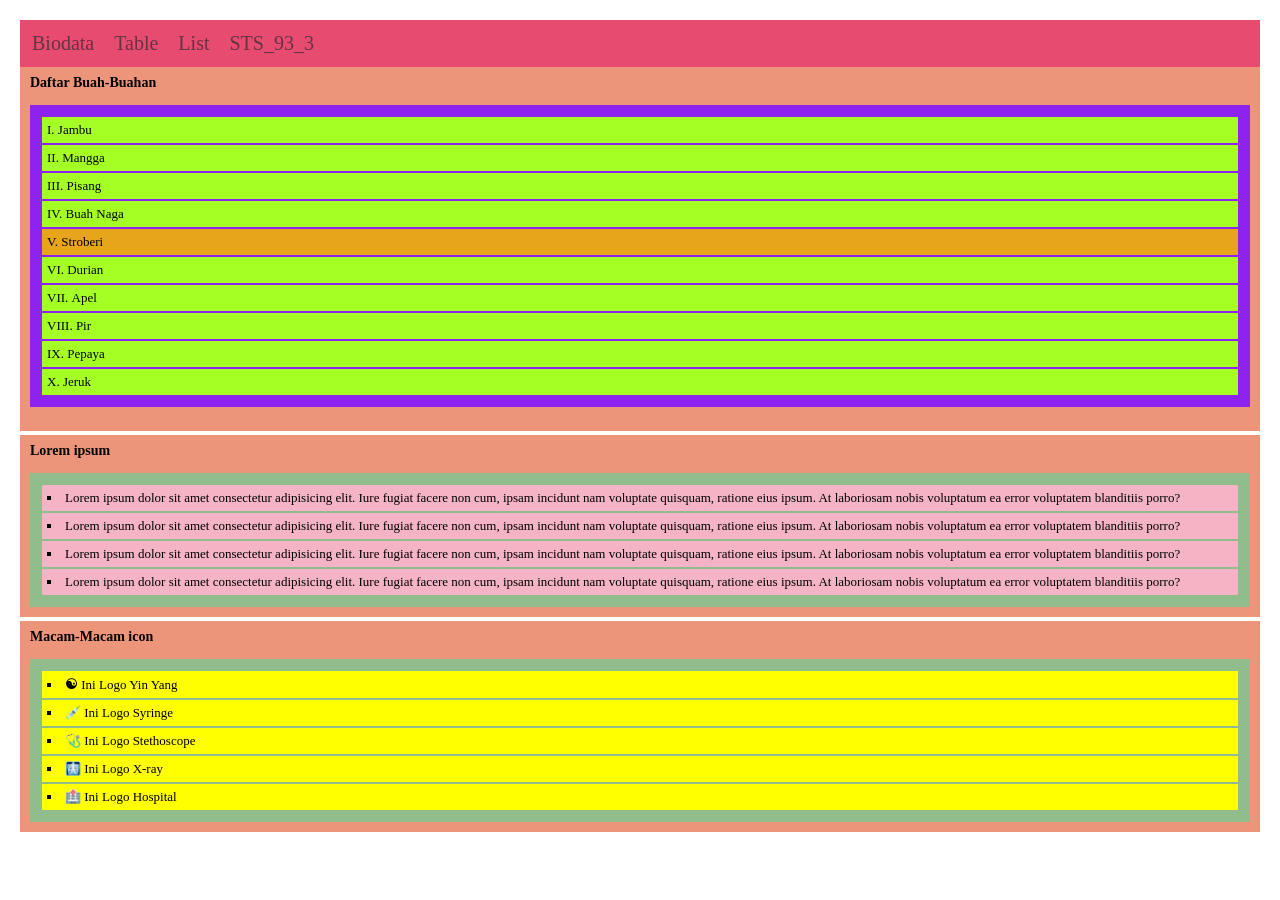
<file: index.html>
<!DOCTYPE html>
<html lang="id">
<head>
<meta charset="UTF-8">
<meta name="viewport" content="width=device-width, initial-scale=1.0">
<title>Tugas List</title>
<link rel="stylesheet" href="buah-1.css">
</head>
<body>

    <nav class="navbar">
<a href="Biodata.html">Biodata</a>
<a href="table-1.html">Table</a>
<a href="index.html">List</a>
<a href="STS_93_3.HTML">STS_93_3</a>
</nav>

<div class="container">

<section class="buah">
<h3>Daftar Buah-Buahan</h3>

<ol type="I">
<li>Jambu</li>
<li>Mangga</li>
<li>Pisang</li>
<li>Buah Naga</li>
<li>Stroberi</li>
<li>Durian</li>
<li>Apel</li>
<li>Pir</li>
<li>Pepaya</li>
<li>Jeruk</li>
</ol>
</section>

<section class="lorem">
<h3>Lorem ipsum</h3>

<ul>
<li>Lorem ipsum dolor sit amet consectetur adipisicing elit. Iure fugiat facere non cum, ipsam incidunt nam voluptate quisquam, ratione eius ipsum. At laboriosam nobis voluptatum ea error voluptatem blanditiis porro?</li>

<li>Lorem ipsum dolor sit amet consectetur adipisicing elit. Iure fugiat facere non cum, ipsam incidunt nam voluptate quisquam, ratione eius ipsum. At laboriosam nobis voluptatum ea error voluptatem blanditiis porro?</li>

<li>Lorem ipsum dolor sit amet consectetur adipisicing elit. Iure fugiat facere non cum, ipsam incidunt nam voluptate quisquam, ratione eius ipsum. At laboriosam nobis voluptatum ea error voluptatem blanditiis porro?</li>

<li>Lorem ipsum dolor sit amet consectetur adipisicing elit. Iure fugiat facere non cum, ipsam incidunt nam voluptate quisquam, ratione eius ipsum. At laboriosam nobis voluptatum ea error voluptatem blanditiis porro?</li>
</ul>
</section>

<section class="icons">
<h3>Macam-Macam icon</h3>

<ul>
<li><span class="yin">☯</span> Ini Logo Yin Yang</li>
<li><span class="icon">💉</span> Ini Logo Syringe</li>
<li><span class="icon">🩺</span> Ini Logo Stethoscope</li>
<li><span class="icon">🩻</span> Ini Logo X-ray</li>
<li><span class="icon">🏥</span> Ini Logo Hospital</li>
</ul>
</section>

</div>

</body>
</html>
</file>
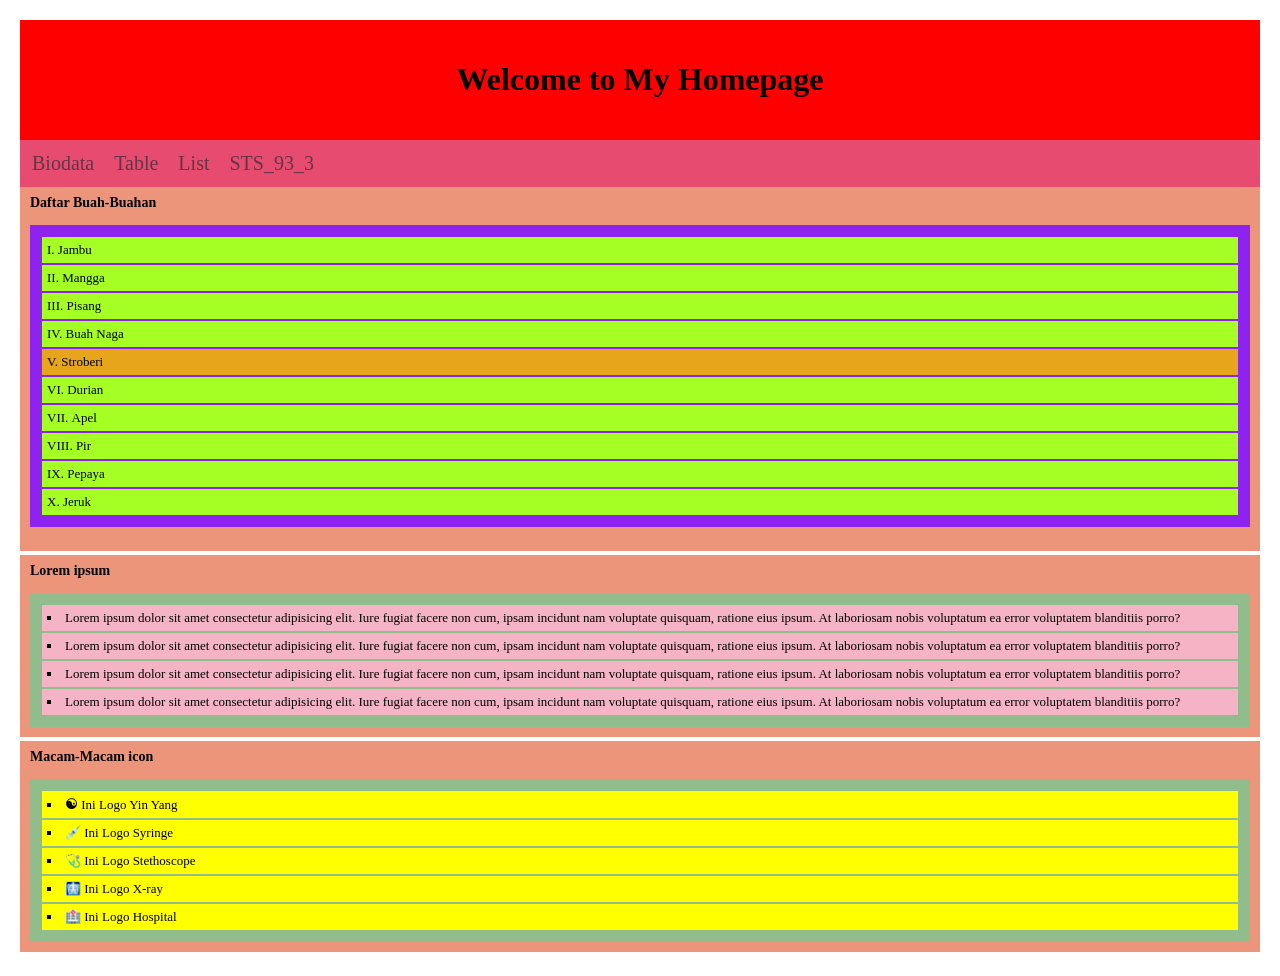
<file: buah-1.html>
<!DOCTYPE html>
<html lang="en">
<head>
<title>CSS Website Layout</title>
</head>
<body>
<div class="header">
<h1>Welcome to My Homepage</h1>
</div>
</body>
</html>

<!DOCTYPE html>
<html lang="id">
<head>
<meta charset="UTF-8">
<meta name="viewport" content="width=device-width, initial-scale=1.0">
<title>Tugas List</title>
<link rel="stylesheet" href="buah-1.css">
</head>
<body>

    <nav class="navbar">
<a href="biodata.html">Biodata</a>
<a href="table-1.html">Table</a>
<a href="buah-1.html">List</a>
<a href="STS_93_3.HTML">STS_93_3</a>
</nav>

<div class="container">

<section class="buah">
<h3>Daftar Buah-Buahan</h3>

<ol type="I">
<li>Jambu</li>
<li>Mangga</li>
<li>Pisang</li>
<li>Buah Naga</li>
<li>Stroberi</li>
<li>Durian</li>
<li>Apel</li>
<li>Pir</li>
<li>Pepaya</li>
<li>Jeruk</li>
</ol>
</section>

<section class="lorem">
<h3>Lorem ipsum</h3>

<ul>
<li>Lorem ipsum dolor sit amet consectetur adipisicing elit. Iure fugiat facere non cum, ipsam incidunt nam voluptate quisquam, ratione eius ipsum. At laboriosam nobis voluptatum ea error voluptatem blanditiis porro?</li>

<li>Lorem ipsum dolor sit amet consectetur adipisicing elit. Iure fugiat facere non cum, ipsam incidunt nam voluptate quisquam, ratione eius ipsum. At laboriosam nobis voluptatum ea error voluptatem blanditiis porro?</li>

<li>Lorem ipsum dolor sit amet consectetur adipisicing elit. Iure fugiat facere non cum, ipsam incidunt nam voluptate quisquam, ratione eius ipsum. At laboriosam nobis voluptatum ea error voluptatem blanditiis porro?</li>

<li>Lorem ipsum dolor sit amet consectetur adipisicing elit. Iure fugiat facere non cum, ipsam incidunt nam voluptate quisquam, ratione eius ipsum. At laboriosam nobis voluptatum ea error voluptatem blanditiis porro?</li>
</ul>
</section>

<section class="icons">
<h3>Macam-Macam icon</h3>

<ul>
<li><span class="yin">☯</span> Ini Logo Yin Yang</li>
<li><span class="icon">💉</span> Ini Logo Syringe</li>
<li><span class="icon">🩺</span> Ini Logo Stethoscope</li>
<li><span class="icon">🩻</span> Ini Logo X-ray</li>
<li><span class="icon">🏥</span> Ini Logo Hospital</li>
</ul>
</section>

</div>

</body>
</html>
</file>
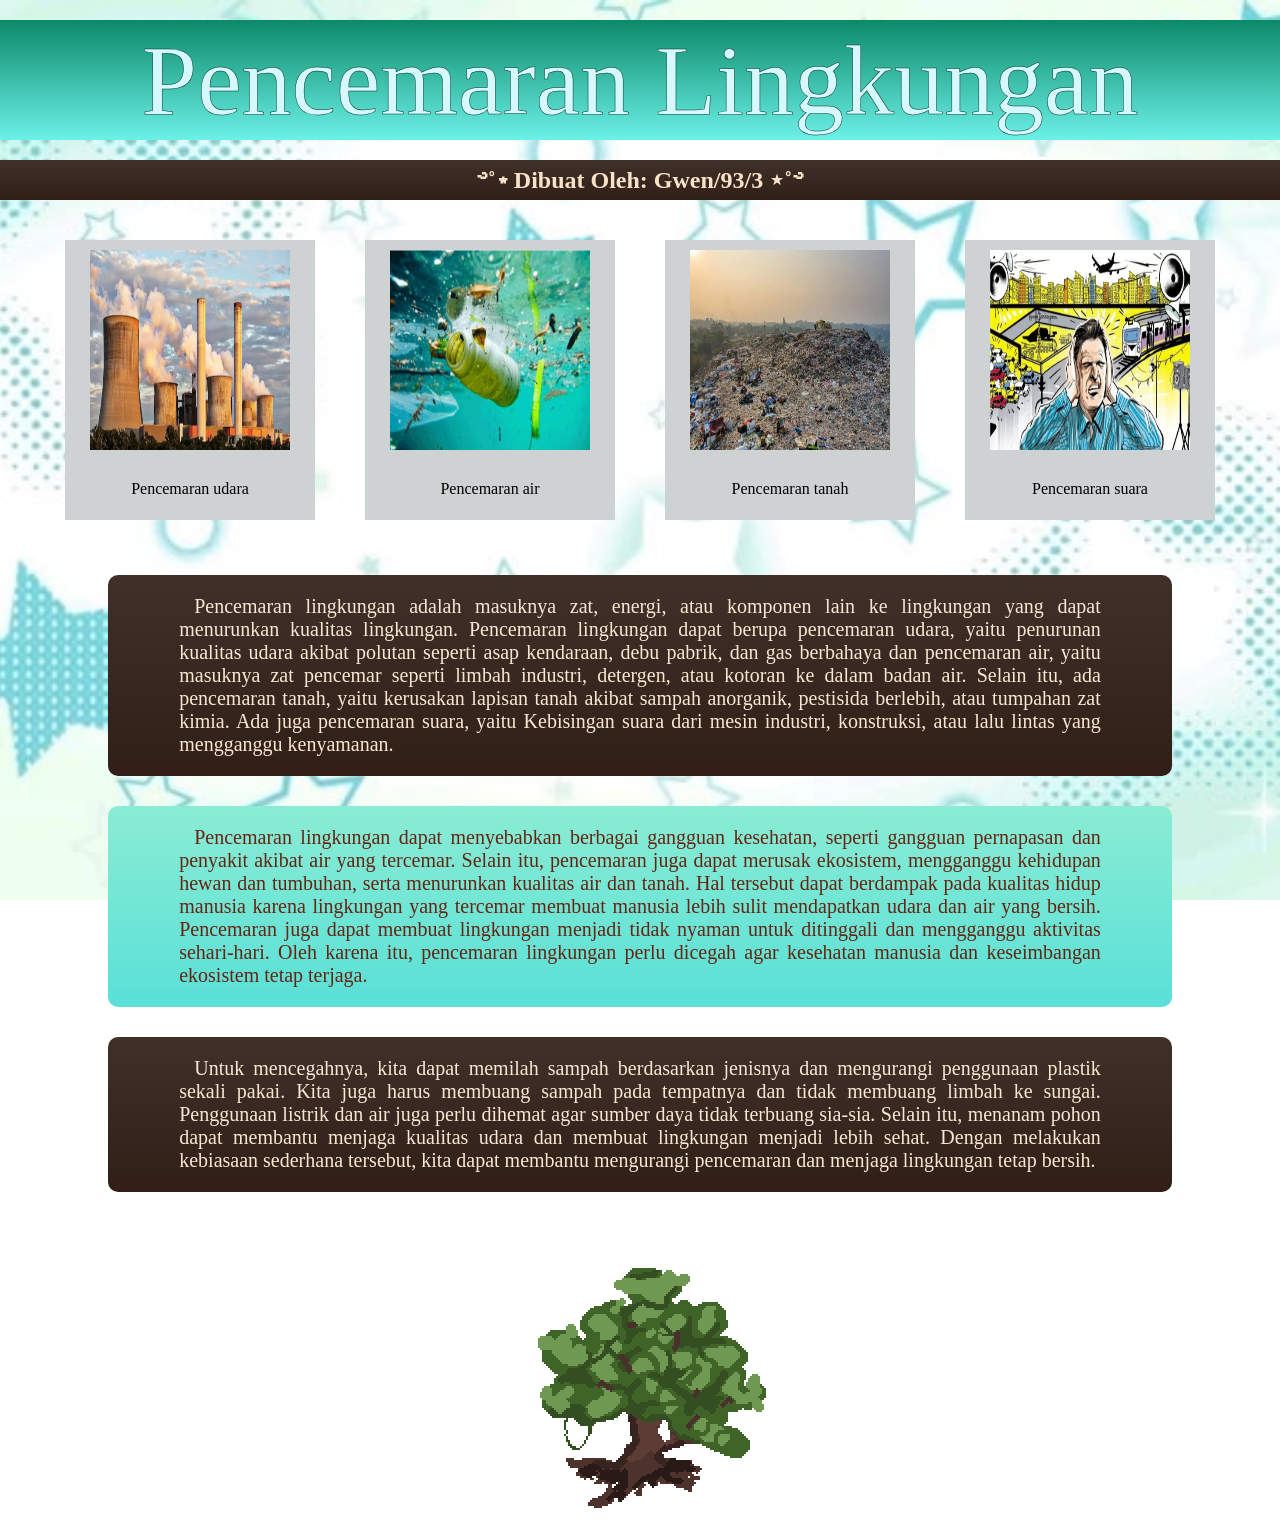
<file: STS_93_3.HTML>
<!DOCTYPE html>
<html>
    <head>
        <title>Pencemaran Lingkungan</title>
        <link rel="stylesheet" href="STS_93_3.CSS">
    </head>
    <body>
        <p class="judul">Pencemaran Lingkungan</p>
        <h2 class="dibuat">࿔˚⋆ Dibuat Oleh: Gwen/93/3 ⋆˚࿔</h2>

    <div class="foto">
                <div class="f1">
                    <img src="Pencemaran udara.jpeg" alt="" width="200" height="200">
                    <p>Pencemaran udara</p>
                </div>
                <div class="f2">
                    <img src="Pencemaran ai.jpeg" alt="" width="200" height="200">
                    <p>Pencemaran air</p>
                </div>
                <div class="f3">
                    <img src="Pencemaran tanah.jpeg" alt="" width="200" height="200">
                    <p>Pencemaran tanah</p>
                </div>
                <div class="f4">
                    <img src="Pencemaran suara.jpeg" alt="" width="200" height="200">
                    <p>Pencemaran suara</p>
                </div>
    </div>

<div class="a">
    <p class="info1">Pencemaran lingkungan adalah masuknya zat, energi, atau komponen lain ke lingkungan yang dapat menurunkan kualitas lingkungan. Pencemaran lingkungan dapat berupa pencemaran udara, yaitu penurunan kualitas udara akibat polutan seperti asap kendaraan, debu pabrik, dan gas berbahaya dan pencemaran air, yaitu masuknya zat pencemar seperti limbah industri, detergen, atau kotoran ke dalam badan air.  Selain itu, ada pencemaran tanah, yaitu kerusakan lapisan tanah akibat sampah anorganik, pestisida berlebih, atau tumpahan zat kimia. Ada juga pencemaran suara, yaitu Kebisingan suara dari mesin industri, konstruksi, atau lalu lintas yang mengganggu kenyamanan.</p>
</div>
        
<div class="b">
    <p class="info2">Pencemaran lingkungan dapat menyebabkan berbagai gangguan kesehatan, seperti gangguan pernapasan dan penyakit akibat air yang tercemar. Selain itu, pencemaran juga dapat merusak ekosistem, mengganggu kehidupan hewan dan tumbuhan, serta menurunkan kualitas air dan tanah. Hal tersebut dapat berdampak pada kualitas hidup manusia karena lingkungan yang tercemar membuat manusia lebih sulit mendapatkan udara dan air yang bersih. Pencemaran juga dapat membuat lingkungan menjadi tidak nyaman untuk ditinggali dan mengganggu aktivitas sehari-hari. Oleh karena itu, pencemaran lingkungan perlu dicegah agar kesehatan manusia dan keseimbangan ekosistem tetap terjaga.</p>
</div>

<div class="c">
    <p class="info3">Untuk mencegahnya, kita dapat memilah sampah berdasarkan jenisnya dan mengurangi penggunaan plastik sekali pakai. Kita juga harus membuang sampah pada tempatnya dan tidak membuang limbah ke sungai. Penggunaan listrik dan air juga perlu dihemat agar sumber daya tidak terbuang sia-sia. Selain itu, menanam pohon dapat membantu menjaga kualitas udara dan membuat lingkungan menjadi lebih sehat. Dengan melakukan kebiasaan sederhana tersebut, kita dapat membantu mengurangi pencemaran dan menjaga lingkungan tetap bersih.</p>
</div>

<div class="gif">
<img src="tree.gif" alt="">
</div>

    </body>
</html>
</file>
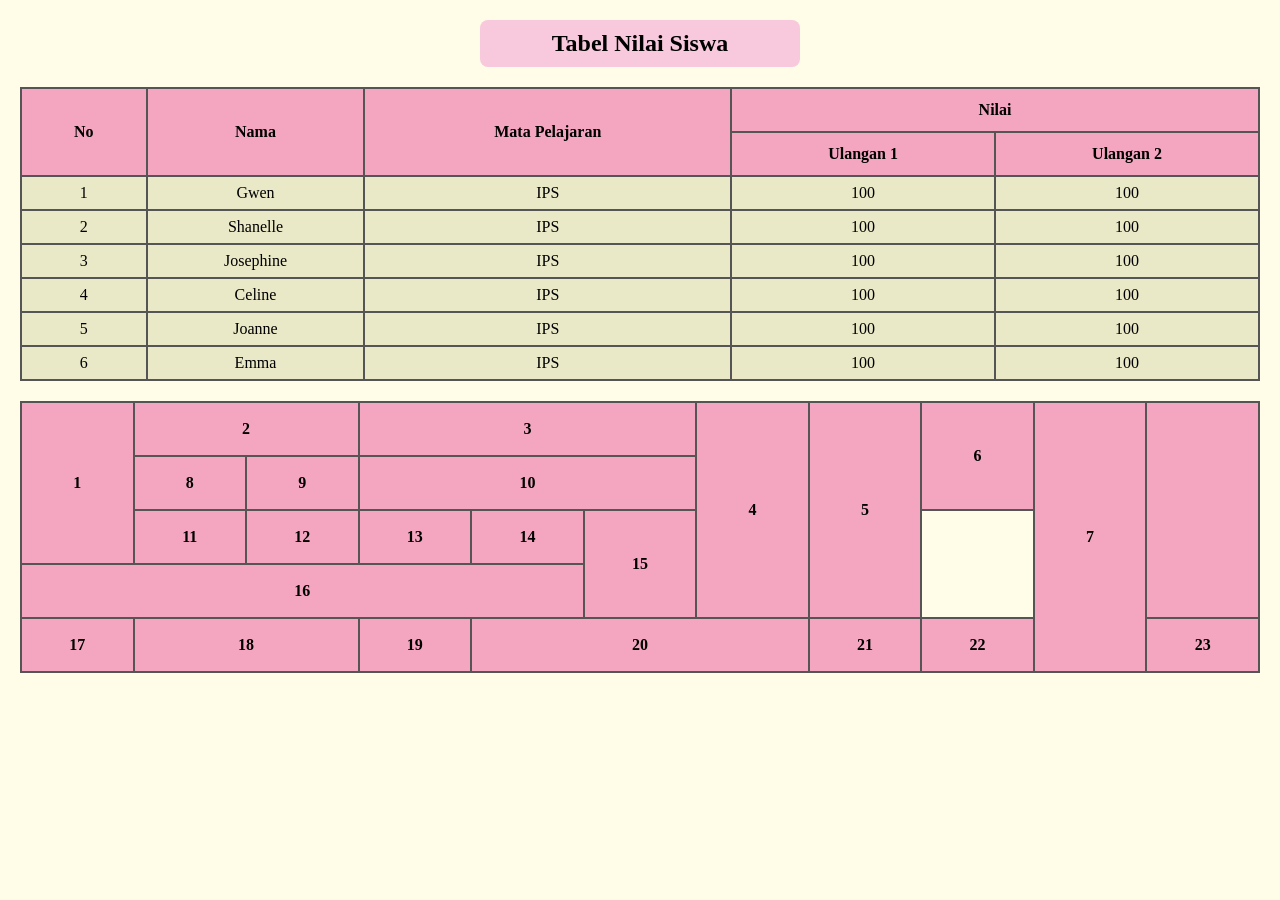
<file: table-1.html>
<!DOCTYPE html>
<html lang="id">
<head>
<meta charset="UTF-8">
<meta name="viewport" content="width=device-width, initial-scale=1.0">
<title>Tabel Nilai Siswa</title>
<link rel="stylesheet" href="table-1.css">
</head>

<body>

<h2>Tabel Nilai Siswa</h2>

<!-- TABEL NILAI SISWA -->
<table class="nilai">
<tr>
<th rowspan="2">No</th>
<th rowspan="2">Nama</th>
<th rowspan="2">Mata Pelajaran</th>
<th colspan="2">Nilai</th>
</tr>

<tr>
<th>Ulangan 1</th>
<th>Ulangan 2</th>
</tr>

<tr>
<td>1</td>
<td>Gwen</td>
<td>IPS</td>
<td>100</td>
<td>100</td>
</tr>

<tr>
<td>2</td>
<td>Shanelle</td>
<td>IPS</td>
<td>100</td>
<td>100</td>
</tr>

<tr>
<td>3</td>
<td>Josephine</td>
<td>IPS</td>
<td>100</td>
<td>100</td>
</tr>

<tr>
<td>4</td>
<td>Celine</td>
<td>IPS</td>
<td>100</td>
<td>100</td>
</tr>

<tr>
<td>5</td>
<td>Joanne</td>
<td>IPS</td>
<td>100</td>
<td>100</td>
</tr>

<tr>
<td>6</td>
<td>Emma</td>
<td>IPS</td>
<td>100</td>
<td>100</td>
</tr>
</table>


<!-- TABEL KOTAK NOMOR -->
<table class="layout">

<tr>
<td rowspan="3">1</td>
<td colspan="2">2</td>
<td colspan="3">3</td>
<td rowspan="4">4</td>
<td rowspan="4">5</td>
<td rowspan="2">6</td>
<td rowspan="5">7</td>
<td rowspan="4"></td>
</tr>

<tr>
<td>8</td>
<td>9</td>
<td colspan="3">10</td>
</tr>

<tr>
<td>11</td>
<td>12</td>
<td>13</td>
<td>14</td>
<td rowspan="2">15</td>
</tr>

<tr>
<td colspan="5">16</td>
</tr>

<tr>
<td>17</td>
<td colspan="2">18</td>
<td>19</td>
<td colspan="3">20</td>
<td>21</td>
<td>22</td>
<td>23</td>
</tr>

</table>

</body>
</html>
</file>
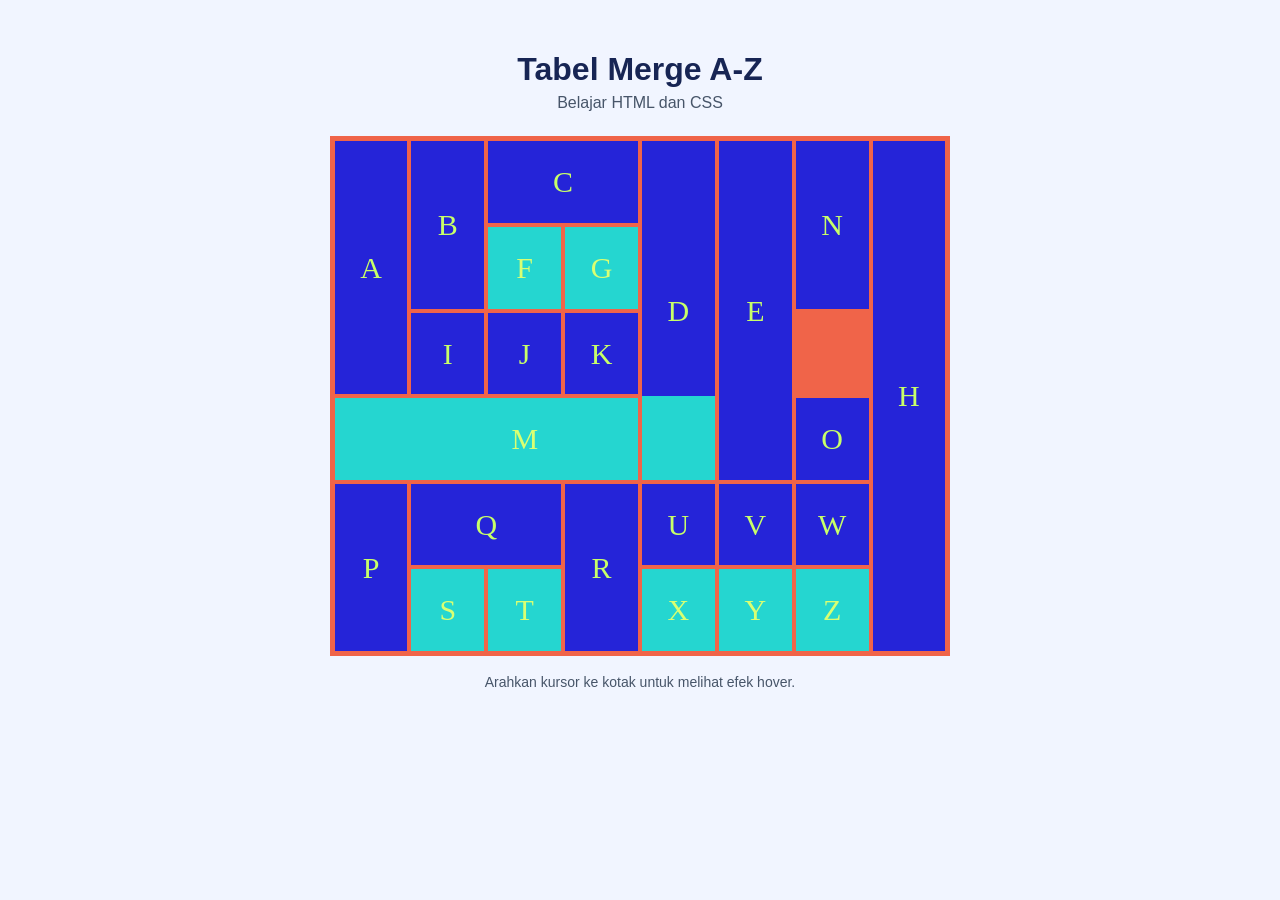
<file: tablemerge.html>
<!DOCTYPE html>
<html lang="id">
<head>
<meta charset="UTF-8">
<meta name="viewport" content="width=device-width, initial-scale=1.0">
<title>Tabel Merge A-Z</title>

<link rel="stylesheet" href="tablemerge.css">
</head>
<body>

<h1>Tabel Merge A-Z</h1>
<p class="subtitle">Belajar HTML dan CSS</p>

<table class="letter-table">
<tr>
<td rowspan="3" class="blue">A</td>
<td rowspan="2" class="blue">B</td>
<td colspan="2" class="blue">C</td>
<td rowspan="4" class="blue">D</td>
<td rowspan="4" class="blue">E</td>
<td colspan="1" rowspan="2" class="blue">N</td>
<td colspan="1" rowspan="7" class="blue">H</td>
</tr>

<tr>
<td colspan="1" class="aqua">F</td>
<td class="aqua">G</td>
</tr>

<tr>
<td class="blue">I</td>
<td class="blue">J</td>
<td class="blue">K</td>
</tr>

<tr>
<td colspan="5" class="aqua">M</td>
<td class="blue">O</td>
</tr>

<tr>
<td rowspan="5" class="blue">P</td>
<td colspan="2" class="blue">Q</td>
<td rowspan="5" class="blue">R</td>
<td rowspan="2" class="blue">U</td>
<td rowspan="2" class="blue">V</td>
<td rowspan="2" class="blue">W</td>
</tr>

<tr>
<td rowspan="2" class="aqua">S</td>
<td rowspan="2" class="aqua">T</td>
</tr>

<tr>
<td colspan="1" class="aqua">X</td>
<td colspan="1" class="aqua">Y</td>
<td colspan="1" class="aqua">Z</td>
</tr>
</table>

<p class="note">
Arahkan kursor ke kotak untuk melihat efek hover.
</p>

</body>
</html>
</file>
<file: buah-1.css>
body {
margin: 0;
}

/* Style the header */
.header {
background-color: red;
padding: 20px;
text-align: center;
}

* {
box-sizing: border-box;
}

body {
margin: 0;
padding: 20px;
font-family: "Times New Roman", serif;
background-color: white;
color: black;
}

.container {
width: 100%;
max-width: 1250px;
margin: auto;
}

section {
padding: 6px 10px 10px;
margin-bottom: 4px;
}

h3 {
font-size: 14px;
margin: 2px 0 14px;
font-weight: bold;
}

/* Daftar buah */
.buah {
background-color: #ed957b;
}

.buah ol {
background-color: #8e22ee;
padding: 10px 12px 10px 12px;
margin: 0 0 14px;
list-style-position: inside;
}

.buah li {
background-color: #a5ff25;
margin: 2px 0;
padding: 5px;
font-size: 13px;
}

/* Daftar Lorem Ipsum */
.lorem {
background-color: #ed957b;
}

.lorem ul {
background-color: #91bd8c;
padding: 10px 12px 10px;
margin: 0;
list-style-type: square;
list-style-position: inside;
}

.lorem li {
background-color: #f4b4c5;
margin: 2px 0;
padding: 5px;
font-size: 13px;
}

/* Daftar ikon */
.icons {
background-color: #ed957b;
}

.icons ul {
background-color: #91bd8c;
padding: 10px 12px;
margin: 0;
list-style-type: square;
list-style-position: inside;
}

.icons li {
background-color: yellow;
margin: 2px 0;
padding: 5px;
font-size: 13px;
}

.icon {
font-family: Arial, sans-serif;
}

.yin {
font-size: 14px;
font-weight: bold;
}

.buah li:nth-child(5) {
background-color: #e6a51a;
}

.navbar {
background-color: #e74c70;
padding: 12px;
display: flex;
gap: 20px;
}

.navbar a {
color: #663344;
text-decoration: none;
font-size: 20px;
}

.navbar a:hover {
color: white;
}
</file>
<file: STS_93_3.CSS>
body{
    background-image: url("bg.jpg");
    background-size: cover;
    background-position: center;
    background-attachment: fixed;
    margin: 0;
    padding: 0;
}
.judul{
    margin-top: 20px;
    margin-bottom: 20px;
    background: linear-gradient(to bottom, #0b8969, #6cf1e8);
    color:#d6f9ff;
    text-align: center;
    font-size: 100px;
    -webkit-text-stroke: 0.5px;
    -webkit-text-stroke-color: #043226;
    height: 120px;
    align-content: center;
    transition: 0.3s ease-in-out;
}
.judul:hover{
    font-size: 120px;
    height: 150px;
}
.dibuat{
    background: linear-gradient(to bottom, #3f3029, #311f17);
    color:#f8e2c8;
    text-align: center;
    height: 40px;
    align-content: center;
    margin-bottom: 40px;
}
div.foto{
text-align: center;
    display: flex;
    gap: 50px;
    justify-content: center;
}
img{
    padding: 10px;
}
div.f1{
    width: 250px;
    height: 280px;
    border: 15px;
    background-color: rgb(207, 210, 211);
    margin-bottom: 25px;
    transition: 0.3s ease-in-out;
}
div.f1:hover{
    overflow: hidden;
    transition: transform 0.3 ease;
    transform: scale(1.1); 
    box-shadow: 0 4px 8px 0 rgb(45, 45, 54);
}
div.f2{
    width: 250px;
    height: 280px;
    border: 15px;
    background-color:rgb(207, 210, 211);
    margin-bottom: 25px;
    transition: 0.3s ease-in-out;
}
div.f2:hover{
    overflow: hidden;
    transition: transform 0.3 ease;
    transform: scale(1.1); 
    box-shadow: 0 4px 8px 0 rgb(45, 45, 54);
}
div.f3{
    width: 250px;
    height: 280px;
    border: 15px;
    background-color:rgb(207, 210, 211);
    margin-bottom: 25px;
    transition: 0.3s ease-in-out;
}
div.f3:hover{
    overflow: hidden;
    transition: transform 0.3s ease;
    transform: scale(1.1); 
    box-shadow: 0 4px 8px 0 rgb(45, 45, 54);
}
div.f4{
    width: 250px;
    height: 280px;
    border: 15px;
    background-color:rgb(207, 210, 211);
    margin-bottom: 25px;
    transition: 0.3s ease-in-out;
}
div.f4:hover{
    overflow: hidden;
    transition: transform 0.3s ease;
    transform: scale(1.1); 
    box-shadow: 0 4px 8px 0 rgb(45, 45, 54);
}
div.a{
    background: linear-gradient(to bottom, #3f3029, #311f17);
    color:#f9e7d3;
    align-content: center;
    width: 80%;
    font-size: 20px;
    margin: 30px auto;
    text-align: justify;
    gap: 15px;
    padding: 20px;
    border-radius: 10px;
}
.info1{
    width: 90%;
    text-indent: 15px;
margin: auto;
}
div.b{
    background: linear-gradient(to bottom, #8aecd4, #59e0d7);
    color:#662512;
    align-content: center;
    width: 80%;
    font-size: 20px;
    margin: 30px auto;
    text-align: justify;
    gap: 15px;
    padding: 20px;
    border-radius: 10px;
}
.info2{
    width: 90%;
    text-indent: 15px;
margin: auto;
}
div.c{
    background: linear-gradient(to bottom, #3f3029, #311f17);
    color:#f9e7d3;
    align-content: center;
    width: 80%;
    font-size: 20px;
    margin: 30px auto;
    text-align: justify;
    gap: 15px;
    padding: 20px;
    border-radius: 10px;
}
.info3{
    width: 90%;
    text-indent: 15px;
margin: auto;
}
div.gif{
    width: 300px;
    z-index: 10;
    margin-top: 50px;
    margin-left: 40%;
}
</file>
<file: table-1.css>
body {
background-color: #fffde7;
font-family: Georgia, serif;
margin: 20px;
}

/* Judul */
h2 {
text-align: center;
background-color: #f8c8dc;
width: 300px;
margin: 20px auto;
padding: 10px;
border-radius: 8px;
}

/* Tabel nilai */
.nilai {
width: 100%;
border-collapse: collapse;
text-align: center;
margin-bottom: 20px;
}

.nilai th {
background-color: #f4a6c1;
padding: 12px;
border: 2px solid #555;
}

.nilai td {
background-color: #e9e8c7;
padding: 7px;
border: 2px solid #555;
}

/* Tabel kotak nomor */
.layout {
width: 100%;
border-collapse: collapse;
table-layout: fixed;
text-align: center;
}

.layout td {
background-color: #f4a6c1;
border: 2px solid #555;
height: 42px;
font-weight: bold;
padding: 5px;
}
</file>
<file: tablemerge.css>
* {
box-sizing: border-box;
}

body {
margin: 0;
padding: 30px 16px;
font-family: Arial, sans-serif;
background: #f1f5ff;
color: #172554;
text-align: center;
}

h1 {
margin-bottom: 6px;
color: #172554;
}

.subtitle {
margin-top: 0;
margin-bottom: 24px;
color: #475569;
}

.letter-table {
width: min(620px, 95vw);
height: 520px;
margin: 0 auto;
table-layout: fixed;
border-collapse: collapse;
border: 5px solid #f06449;
background: #f06449;
}

.letter-table td {
border: 4px solid #f06449;
text-align: center;
vertical-align: middle;
font-family: Georgia, "Times New Roman", serif;
font-size: clamp(18px, 3vw, 30px);
color: #c8ff69;
padding: 4px;
transition: background-color 0.2s, color 0.2s;
}

.blue {
background: #2524d8;
}

.aqua {
background: #25d6d0;
color: #d9ff72 !important;
}

.letter-table td:hover {
background: #ffcf56;
color: #172554 !important;
cursor: pointer;
}

.note {
margin-top: 18px;
font-size: 14px;
color: #475569;
}
</file>
